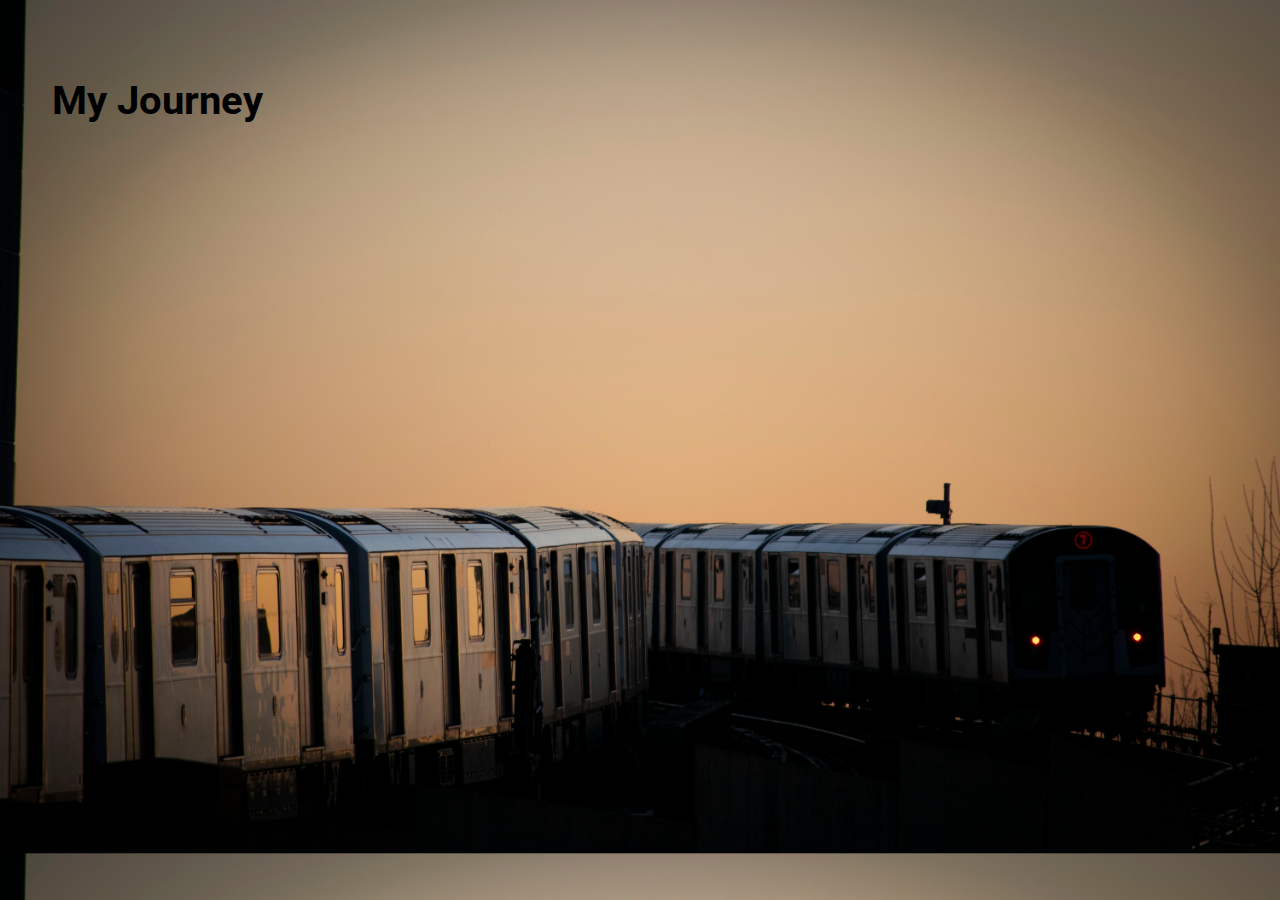
<file: about.html>
<!DOCTYPE html>
<html lang="en">
<head>
  <meta charset="UTF-8">
  <title>About - My Journey</title>
  <link rel="stylesheet" href="style.css">
  <link href="https://fonts.googleapis.com/css2?family=Roboto:wght@400;700&display=swap" rel="stylesheet">
</head>
<body>
  <main>
    <header class="about-header">
      <h1>My Journey</h1>
      <p>
        
      </p>
    </header>
  </main>
</body>
</html>
</file>
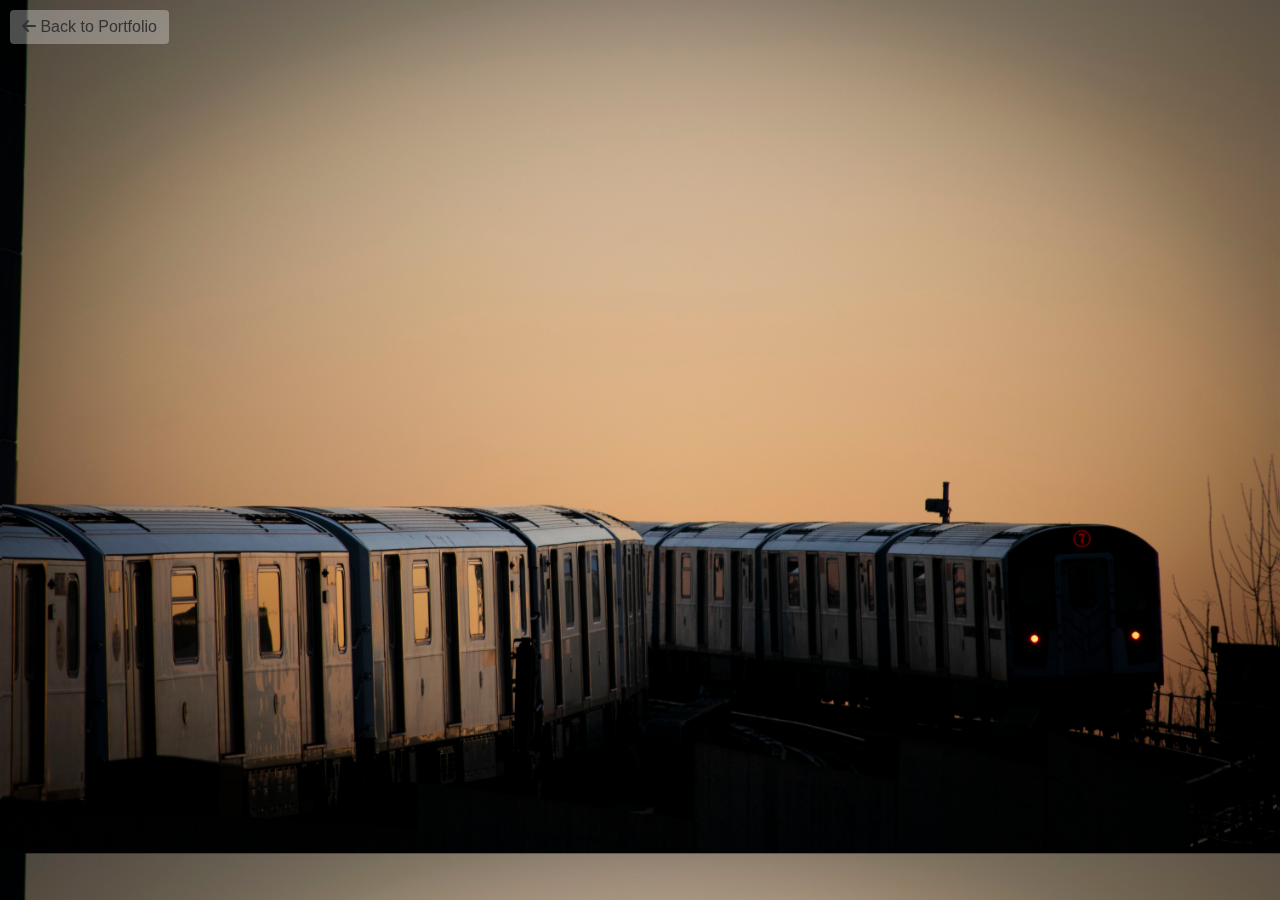
<file: photo1.html>
<!DOCTYPE html>
<html lang="en">
<head>
  <meta charset="UTF-8">
  <meta name="viewport" content="width=device-width, initial-scale=1.0">
  <title>Photo 1</title>
  <link rel="stylesheet" href="style.css">
  <link rel="stylesheet" href="https://cdnjs.cloudflare.com/ajax/libs/font-awesome/6.1.0/css/all.min.css">
</head>
<body>
  <img src="photos/_DSC0400.jpg" alt="Photo 1" class="full-quality-image">
  <a href="portfolio.html" class="back-to-portfolio-button">
    <i class="fas fa-arrow-left"></i> Back to Portfolio
</body>
</html>
</file>
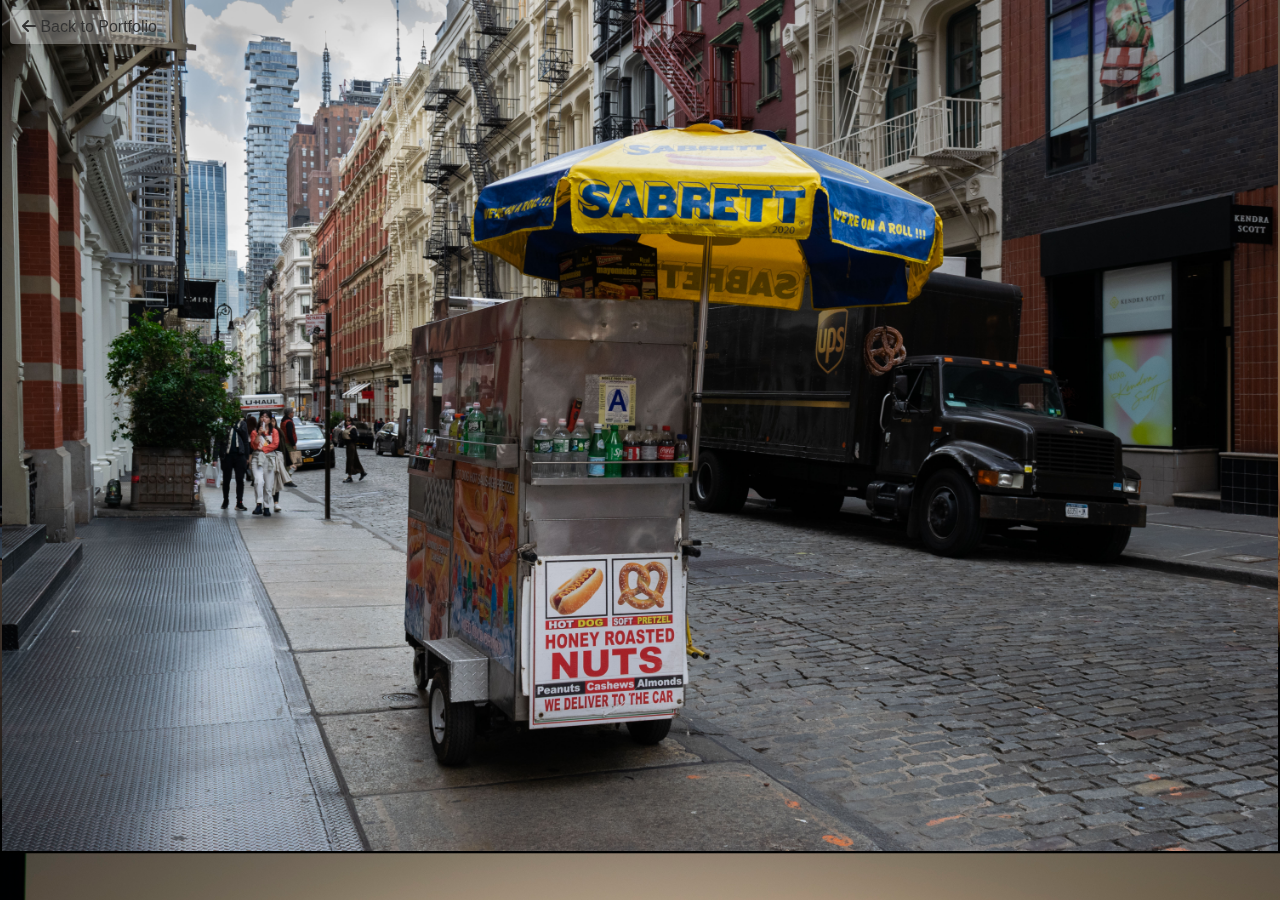
<file: photo3.html>
<!DOCTYPE html>
<html lang="en">
<head>
  <meta charset="UTF-8">
  <meta name="viewport" content="width=device-width, initial-scale=1.0">
  <title>Photo 3</title>
  <link rel="stylesheet" href="style.css">
  <link rel="stylesheet" href="https://cdnjs.cloudflare.com/ajax/libs/font-awesome/6.1.0/css/all.min.css">
</head>
<body>
  <img src="photos/_DSC0120.jpg" alt="Photo 3" class="full-quality-image">
  <a href="portfolio.html" class="back-to-portfolio-button">
    <i class="fas fa-arrow-left"></i> Back to Portfolio
</body>
</html>
</file>
<file: style.css>
body {
    background-color: #fff;
    color: #000;
    font-family: 'Montserrat', sans-serif;
    max-width: 1920px; 
    max-height: 1080px; 
    margin: 0 auto;
    padding: 0 2px;
    background-image: url('photos/_DSC0400.jpg');
    background-repeat: repeat-y;
    background-size: cover;
    animation: scroll 30s linear infinite;
}

/* Mobile devices */
@media (max-width: 768px) {
    nav ul li {
        display: block;
        margin: 10px 0;
    }
    main {
        padding: 20px;
    }
    .hero {
        text-align: center;
    }
}

/* Tablets */
@media (min-width: 769px) and (max-width: 1024px) {
    nav ul li {
        margin: 0 5px;
    }
    main {
        padding: 30px;
    }
    .hero {
        text-align: center;
    }
}

/* Header */
header {
    color: #fff;
    padding: 10px;
    text-align: left;
}

/* Navigation */
.navbar {
    position: relative;
    background-color: #333;
    overflow: hidden;
    z-index: 1000;
}

.navbar a {
    float: left;
    display: block;
    color: white;
    text-align: center;
    padding: 14px 20px;
    text-decoration: none;
}

.navbar a:hover {
    background-color: #ddd;
    color: black;
}

.navbar a.active {
    background-color: #4CAF50;
    color: white;
}


/* Main Content */
main {
    max-width: 2000px;
    padding: 40px;
    font-family: 'Roboto', sans-serif;
    color: #fff;
    background-color: rgba(44, 26, 55, 0); 
}

footer{
    position: absolute;
    bottom: 0;
    left: 0;
    width: 100%;
    height: 60px;
    line-height: 60px;
    text-align: left;
    padding-left: 10px;
    color: #fff;
    background-color: rgba(44, 26, 55, 0); 
}

h1, h2, h3, h4, h5, h6 {
    font-weight: bold;
    color: #000;
}

h1 {
    font-size: 2.5em;
    margin-bottom: 0.5em;
}

h2 {
    font-size: 2em;
    margin-bottom: 0.5em;
}

p {
    font-size: 1.1em;
    margin-bottom: 1em;
}

a {
    color: #800080;
    text-decoration: none;
}

a:hover {
    color: #000;
    text-decoration: underline;
}

/* Buttons */
.btn {
    display: inline-block;
    padding: 10px 20px;
    font-size: 16px;
    font-weight: bold;
    text-align: center;
    color: #fff;
    background-color: #800080;
    border: none;
    border-radius: 5px;
    cursor: pointer;
    transition: background-color 0.3s;
}

.btn:hover {
    background-color: #000;
}

section {
    margin-bottom: 2em;
}

p {
    line-height: 1.6;
}

.container {
    max-width: 2000px;
    margin: 0 auto;
    padding: 0 15px;
}
  
.portfolio-grid {
    display: flex;
    flex-wrap: wrap;
    justify-content: center;
    gap: 15px;
}
  
.portfolio-item {
    flex: 1;
    min-width: calc(33.333% - 15px); /* Adjust this value for desired column count */
    max-width: calc(33.333% - 15px); /* Adjust this value for desired column count */
    box-sizing: border-box;
    padding: 15px;
    text-align: center;
}
  
.portfolio-item img,
.portfolio-item video {
    max-width: 100%;
    height: auto;
}

.scrolling-background {
    position: absolute;
    width: 100%;
    height: 200%;
    background-image: url('your-background-image.jpg');
    background-size: cover;
    background-repeat: no-repeat;
    animation: scrollBackground 10s linear infinite;
}

@keyframes scrollBackground {
    0% {
        transform: translateY(0);
    }
    100% {
        transform: translateY(-100%);
    }
}

.full-quality-image {
    display: block;
    max-width: 100%;
    margin: 0 auto;
  }

  .back-to-portfolio-button {
    position: fixed;
    top: 10px;
    left: 10px;
    display: inline-block;
    padding: 8px 12px;
    background-color: rgba(255, 255, 255, 0.3);
    color: #333;
    text-decoration: none;
    border: none;
    border-radius: 4px;
    cursor: pointer;
    transition: background-color 0.3s;
  }
  
  .back-to-portfolio-button:hover {
    background-color: rgba(255, 255, 255, 0.5);
  }

  .hero h1 {
    font-size: 3em; 
    font-weight: 900; 
    font-family: 'Roboto', sans-serif; 
    color: #000; 
}

.hero p {
    font-size: 1.2em;
    font-weight: 400;
    font-family: 'Roboto', sans-serif;
    color: #000;
    text-align: left;
    padding: 0 5%;
}

#contact {
    background-color: #333;
    color: #fff;
    padding: 40px 0;
}

#contact h1 {
    font-size: 2.5em;
    font-weight: bold;
    color: #fff;
}

#contact .form-control {
    background-color: rgba(255, 255, 255, 0.1);
    border: none;
    border-bottom: 1px solid #fff;
    color: #fff;
    padding: 20px;
    margin-bottom: 20px;
}

#contact .form-control::placeholder {
    color: #fff;
}

#contact .form-control:focus {
    box-shadow: none;
    border-color: #800080;
}

#contact .btn {
    background-color: #800080;
    border: none;
    padding: 15px 30px;
    font-size: 18px;
    font-weight: bold;
    color: #fff;
}

#contact .btn:hover {
    background-color: #000;
}
</file>
